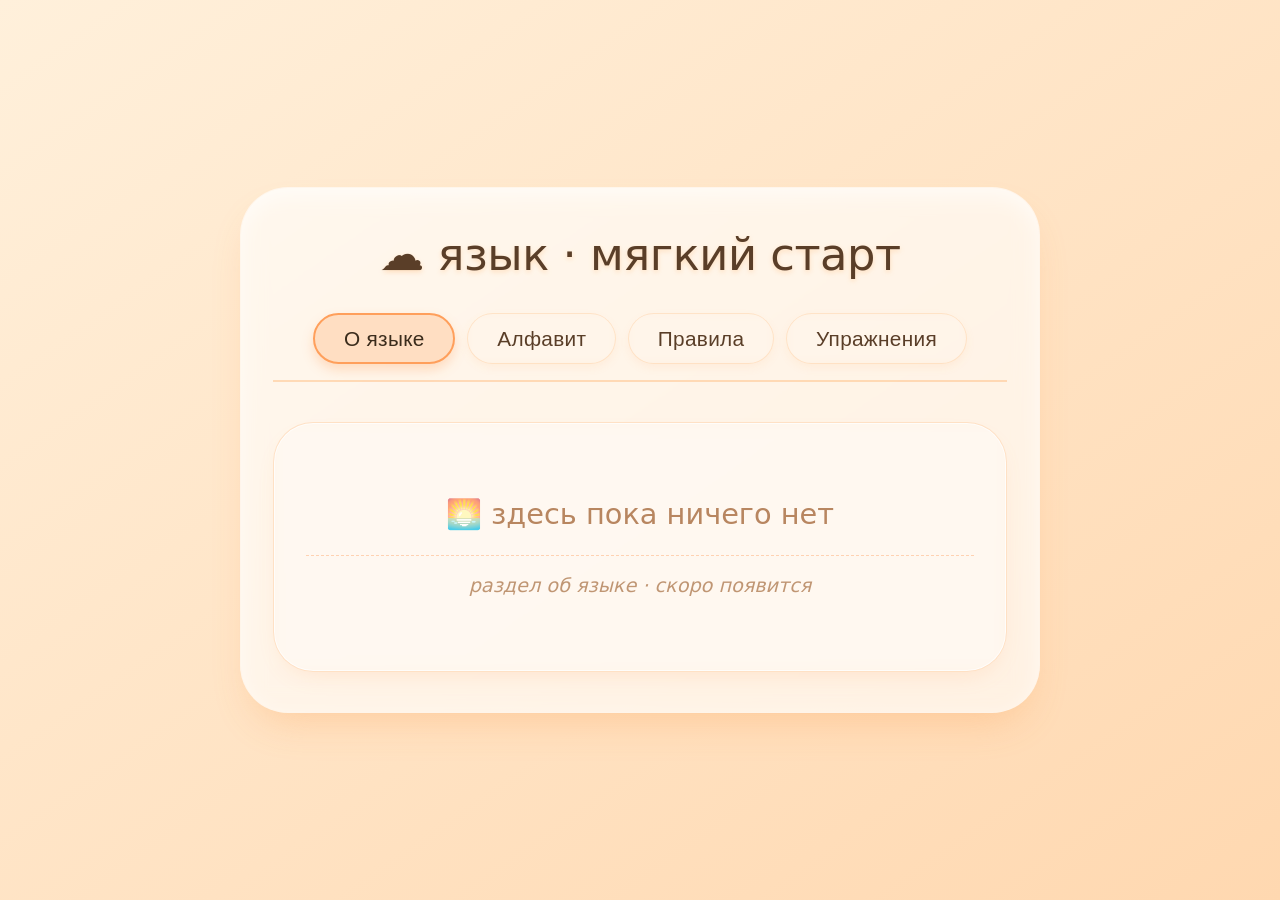
<file: deepseek_html_20260302_e4af31.html>
<!DOCTYPE html>
<html lang="ru">
<head>
    <meta charset="UTF-8">
    <meta name="viewport" content="width=device-width, initial-scale=1.0">
    <title>Минималистичный сайт о языке</title>
    <style>
        /* Сброс отступов и базовые стили */
        * {
            margin: 0;
            padding: 0;
            box-sizing: border-box;
        }

        body {
            font-family: 'Segoe UI', Roboto, system-ui, -apple-system, sans-serif;
            background: linear-gradient(145deg, #fff0db 0%, #ffd8b0 100%);
            min-height: 100vh;
            display: flex;
            flex-direction: column;
            align-items: center;
            justify-content: center;
            padding: 1.5rem;
            color: #3e2e1f;
        }

        /* Основной карточный контейнер */
        .card {
            max-width: 800px;
            width: 100%;
            background: rgba(255, 255, 255, 0.6);
            backdrop-filter: blur(12px);
            -webkit-backdrop-filter: blur(12px);
            border-radius: 3rem;
            padding: 2.5rem 2rem;
            box-shadow: 0 20px 40px -15px rgba(251, 146, 60, 0.3),
                        0 8px 20px rgba(255, 255, 255, 0.6) inset;
            border: 1px solid rgba(255, 245, 235, 0.7);
        }

        /* Заголовок */
        h1 {
            font-weight: 350;
            font-size: 2.8rem;
            letter-spacing: -0.5px;
            margin-bottom: 2rem;
            text-align: center;
            color: #5a3e28;
            text-shadow: 0 2px 5px rgba(255, 215, 175, 0.8);
        }

        /* Навигация (вкладки) */
        .tabs {
            display: flex;
            flex-wrap: wrap;
            gap: 0.75rem;
            justify-content: center;
            margin-bottom: 2.5rem;
            border-bottom: 2px solid rgba(255, 190, 130, 0.5);
            padding-bottom: 1rem;
        }

        .tab-button {
            background: transparent;
            border: none;
            padding: 0.7rem 1.8rem;
            font-size: 1.3rem;
            font-weight: 400;
            color: #5a3e28;
            border-radius: 40px;
            cursor: pointer;
            transition: all 0.25s ease;
            background: rgba(255, 235, 215, 0.4);
            backdrop-filter: blur(4px);
            -webkit-backdrop-filter: blur(4px);
            border: 1px solid rgba(255, 200, 150, 0.4);
            box-shadow: 0 4px 8px rgba(255, 165, 100, 0.1);
            letter-spacing: 0.3px;
        }

        .tab-button:hover {
            background: rgba(255, 215, 175, 0.7);
            border-color: #ffb77c;
            transform: translateY(-3px);
            box-shadow: 0 8px 16px rgba(255, 140, 70, 0.2);
        }

        .tab-button.active {
            background: #ffdec2;
            border-color: #ff9f5b;
            color: #3b2c1c;
            font-weight: 450;
            box-shadow: 0 6px 12px rgba(255, 140, 60, 0.25);
            border-width: 2px;
        }

        /* Контейнер контента */
        .content-area {
            background: rgba(255, 245, 235, 0.5);
            backdrop-filter: blur(8px);
            -webkit-backdrop-filter: blur(8px);
            border-radius: 2.5rem;
            padding: 2.2rem 2rem;
            border: 1px solid rgba(255, 210, 170, 0.6);
            box-shadow: 0 10px 25px -10px rgba(255, 150, 80, 0.2), inset 0 0 0 1px rgba(255, 255, 255, 0.7);
            min-height: 250px;
            display: flex;
            align-items: center;
            justify-content: center;
        }

        /* Стиль для страницы‑заглушки */
        .placeholder-message {
            font-size: 1.8rem;
            font-weight: 300;
            color: #a6693c;
            text-align: center;
            line-height: 1.5;
            opacity: 0.8;
            display: flex;
            flex-direction: column;
            gap: 0.7rem;
        }

        .placeholder-message small {
            font-size: 1.2rem;
            color: #b07d54;
            font-style: italic;
            border-top: 1px dashed #ffc8a2;
            padding-top: 1rem;
            margin-top: 0.5rem;
        }

        /* Анимация переключения (опционально) */
        .tab-pane {
            display: none;
            width: 100%;
        }

        .tab-pane.active-pane {
            display: block;
        }

        /* Адаптивность */
        @media (max-width: 550px) {
            .card {
                padding: 1.8rem 1.2rem;
                border-radius: 2rem;
            }

            h1 {
                font-size: 2rem;
            }

            .tab-button {
                font-size: 1.1rem;
                padding: 0.5rem 1.2rem;
            }

            .placeholder-message {
                font-size: 1.4rem;
            }
        }
    </style>
</head>
<body>
    <div class="card">
        <h1>☁️ язык · мягкий старт</h1>

        <!-- Вкладки -->
        <div class="tabs" id="tabsContainer">
            <button class="tab-button active" data-tab="about">О языке</button>
            <button class="tab-button" data-tab="alphabet">Алфавит</button>
            <button class="tab-button" data-tab="rules">Правила</button>
            <button class="tab-button" data-tab="exercises">Упражнения</button>
        </div>

        <!-- Области контента (по одной на вкладку) -->
        <div class="content-area">
            <div id="about" class="tab-pane active-pane">
                <div class="placeholder-message">
                    🌅 здесь пока ничего нет
                    <small>раздел об языке · скоро появится</small>
                </div>
            </div>
            <div id="alphabet" class="tab-pane">
                <div class="placeholder-message">
                    🔤 здесь пока ничего нет
                    <small>алфавит · скоро появится</small>
                </div>
            </div>
            <div id="rules" class="tab-pane">
                <div class="placeholder-message">
                    📘 здесь пока ничего нет
                    <small>правила · скоро появятся</small>
                </div>
            </div>
            <div id="exercises" class="tab-pane">
                <div class="placeholder-message">
                    ✏️ здесь пока ничего нет
                    <small>упражнения · скоро появятся</small>
                </div>
            </div>
        </div>
    </div>

    <script>
        (function() {
            const tabs = document.querySelectorAll('.tab-button');
            const panes = {
                about: document.getElementById('about'),
                alphabet: document.getElementById('alphabet'),
                rules: document.getElementById('rules'),
                exercises: document.getElementById('exercises')
            };

            // Функция переключения вкладок
            function switchTab(tabId) {
                // Убираем активный класс у всех кнопок
                tabs.forEach(btn => btn.classList.remove('active'));
                // Находим кнопку с нужным data-tab и делаем её активной
                const activeButton = document.querySelector(`.tab-button[data-tab="${tabId}"]`);
                if (activeButton) activeButton.classList.add('active');

                // Скрываем все панели
                Object.values(panes).forEach(pane => {
                    if (pane) pane.classList.remove('active-pane');
                });

                // Показываем нужную панель, если она существует
                if (panes[tabId]) {
                    panes[tabId].classList.add('active-pane');
                }
            }

            // Навешиваем обработчики на кнопки
            tabs.forEach(btn => {
                btn.addEventListener('click', (e) => {
                    const tabId = btn.getAttribute('data-tab');
                    switchTab(tabId);
                });
            });

            // Убедимся, что начальное состояние корректно (активна вкладка «О языке»)
            // На случай, если в HTML что-то изменится — синхронизируем
            const initiallyActive = document.querySelector('.tab-button.active');
            if (initiallyActive) {
                const initialTab = initiallyActive.getAttribute('data-tab');
                if (initialTab && panes[initialTab]) {
                    // Скрыть все, показать нужную
                    Object.values(panes).forEach(p => p?.classList.remove('active-pane'));
                    panes[initialTab].classList.add('active-pane');
                }
            } else {
                // если по какой‑то причине нет активного класса, активируем "about"
                switchTab('about');
            }
        })();
    </script>
</body>
</html>
</file>
